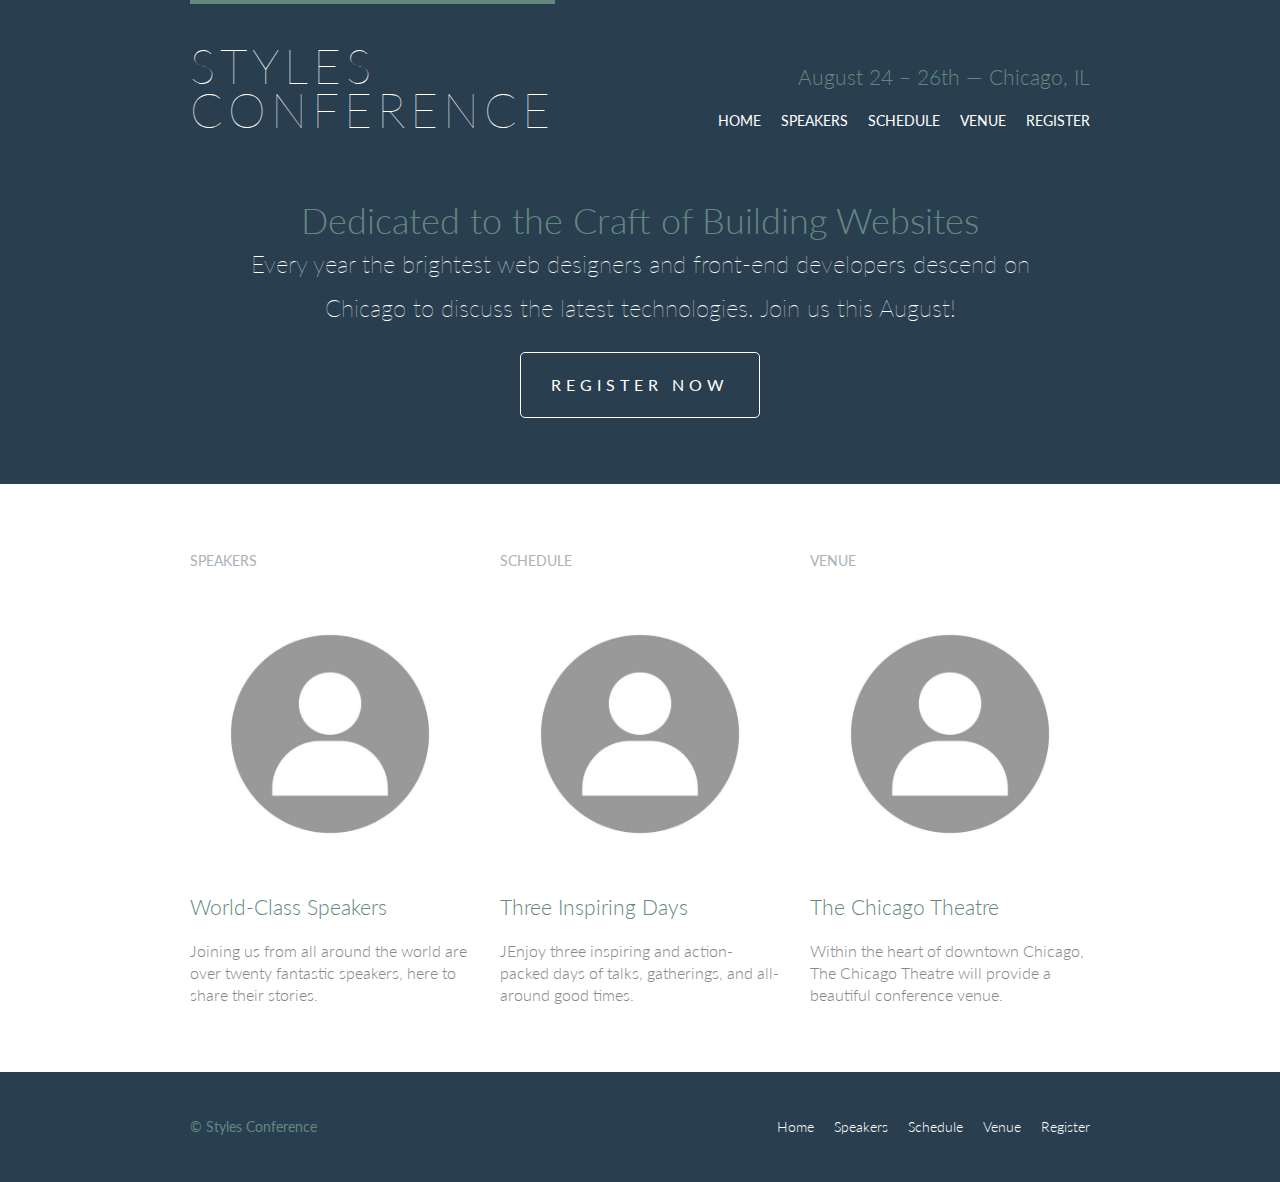
<file: index.html>
<!DOCTYPE html>
<html lang="en">

<head>
    <meta charset="UTF-8">
    <meta name="viewport" content="width=device-width, initial-scale=1.0">
    <link rel="stylesheet" href="assets/stylesheets/main.css">
    <link rel="preconnect" href="https://fonts.googleapis.com">
    <link rel="preconnect" href="https://fonts.gstatic.com" crossorigin>
    <link href="https://fonts.googleapis.com/css2?family=Lato:wght@100;300;400&display=swap" rel="stylesheet">
    <title>Styles Conference</title>
</head>

<body>
    <header class="primary-header container group">
        <h1 class="logo">
            <a href="index.html">Styles <br> Conference</a>
        </h1>
        <h3 class="tagline">August 24 &ndash; 26th &mdash; Chicago, IL</h3>
        <nav class="nav primary-nav">
            <ul>
                <li><a href="index.html">Home</a></li><!-- 
                --><li><a href="speakers.html">Speakers</a></li><!-- 
                --><li><a href="schedule.html">Schedule</a></li><!-- 
                --><li><a href="venue.html">Venue</a></li><!--
                --><li><a href="register.html">Register</a></li>
            </ul>
        </nav>
    </header>
    <section class="hero container">
        <h2>Dedicated to the Craft of Building Websites</h2>
        <p>Every year the brightest web designers and front-end developers descend on Chicago to discuss the latest
            technologies. Join us this August!</p>
        <a href="register.html" class="btn btn-alt">Register Now</a>
    </section>
    <section class="row">
        <div class="grid">
            <!-- Speakers -->
            <section class="teaser col-1-3">
                <h5>Speakers</h5>
                <a href="speakers.html">
                    <img src="assets/Image.jpeg" alt="Speaker Image">
                    <h3>World-Class Speakers</h3>
                </a>
                <p>Joining us from all around the world are over twenty fantastic speakers, here to share their stories.
                </p>
            </section><!-- 
            Schedule 
        --><section class="teaser col-1-3">
            <h5>Schedule</h5>
                <a href="schedule.html">
                    <img src="assets/Image.jpeg" alt="Schedule Image">
                    <h3>Three Inspiring Days</h3>
                </a>
                <p>JEnjoy three inspiring and action-packed days of talks, gatherings, and all-around good times.</p>
            </section><!-- 
            Venue 
        --><section class="teaser col-1-3">
            <h5>Venue</h5>
                <a href="venue.html">
                    <img src="assets/Image.jpeg" alt="Venue Image">
                    <h3>The Chicago Theatre</h3>
                </a>
                <p>Within the heart of downtown Chicago, The Chicago Theatre will provide a beautiful conference venue.
                </p>
            </section>
        </div>
    </section>
    <footer class="primary-footer container group">
        <small>&copy; Styles Conference</small>
        <nav class="nav">
            <ul>
                <li><a href="index.html">Home</a></li><!-- 
                --><li><a href="speakers.html">Speakers</a></li><!-- 
                --><li><a href="schedule.html">Schedule</a></li><!-- 
                --><li><a href="venue.html">Venue</a></li><!--
                --><li><a href="register.html">Register</a></li>
            </ul>
        </nav>
    </footer>
</body>

</html>
</file>
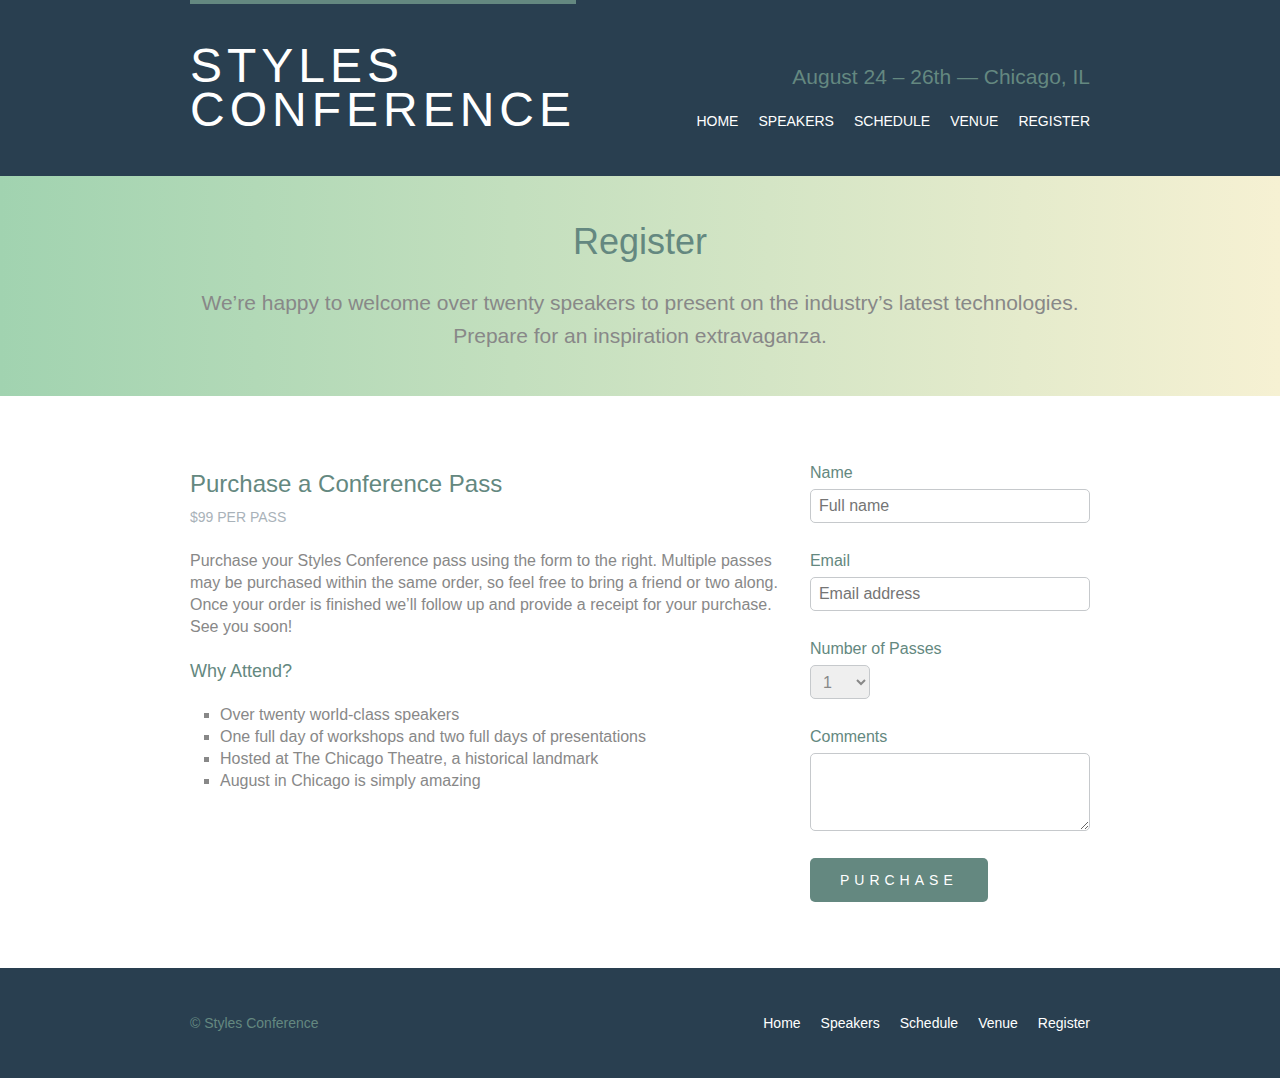
<file: register.html>
<!DOCTYPE html>
<html lang="en">

<head>
    <meta charset="UTF-8">
    <meta name="viewport" content="width=device-width, initial-scale=1.0">
    <link rel="stylesheet" href="assets/stylesheets/main.css">
    <title>Styles Conference</title>
</head>

<body>
    <header class="primary-header container group">
        <h1 class="logo">
            <a href="index.html">Styles <br> Conference</a>
        </h1>
        <h3 class="tagline">August 24 &ndash; 26th &mdash; Chicago, IL</h3>
        <nav class="nav primary-nav">
            <ul>
                <li><a href="index.html">Home</a></li><!-- 
                --><li><a href="speakers.html">Speakers</a></li><!-- 
                --><li><a href="schedule.html">Schedule</a></li><!-- 
                --><li><a href="venue.html">Venue</a></li><!--
                --><li><a href="register.html">Register</a></li>
            </ul>
        </nav>
    </header>
    <section class="row-alt">
        <div class="lead container">
            <h1>Register</h1>
            <p>We&#8217;re happy to welcome over twenty speakers to present on the industry&#8217;s latest technologies.
                Prepare for an inspiration extravaganza.</p>
        </div>
    </section>
    <section class="row">
        <div class="grid">
            <section class="col-2-3">
                <h2>Purchase a Conference Pass</h2>
                <h5>$99 per Pass</h5>

                <p>Purchase your Styles Conference pass using the form to the right. Multiple passes may be purchased
                    within the same order, so feel free to bring a friend or two along. Once your order is finished
                    we&#8217;ll follow up and provide a receipt for your purchase. See you soon!</p>

                <h4>Why Attend?</h4>

                <ul class="why-attend">
                    <li>Over twenty world-class speakers</li>
                    <li>One full day of workshops and two full days of presentations</li>
                    <li>Hosted at The Chicago Theatre, a historical landmark</li>
                    <li>August in Chicago is simply amazing</li>
                </ul>
            </section><!--
          
            --><form class="col-1-3" action="#" method="post">
                <fieldset class="register-group">

                    <label>
                        Name
                        <input type="text" name="name" placeholder="Full name" required>
                    </label>

                    <label>
                        Email
                        <input type="email" name="email" placeholder="Email address" required>
                    </label>

                    <label>
                        Number of Passes
                        <select name="quantity" required>
                            <option value="1" selected>1</option>
                            <option value="2">2</option>
                            <option value="3">3</option>
                            <option value="4">4</option>
                            <option value="5">5</option>
                        </select>
                    </label>

                    <label>
                        Comments
                        <textarea name="comments"></textarea>
                    </label>

                </fieldset>

                <input class="btn btn-default" type="submit" name="submit" value="Purchase">
            </form>
        </div>
    </section>
    <footer class="primary-footer container group">
        <small>&copy; Styles Conference</small>
        <nav class="nav">
            <ul>
                <li><a href="index.html">Home</a></li><!-- 
                --><li><a href="speakers.html">Speakers</a></li><!-- 
                --><li><a href="schedule.html">Schedule</a></li><!-- 
                --><li><a href="venue.html">Venue</a></li><!--
                --><li><a href="register.html">Register</a></li>
            </ul>
        </nav>
    </footer>
</body>

</html>
</file>
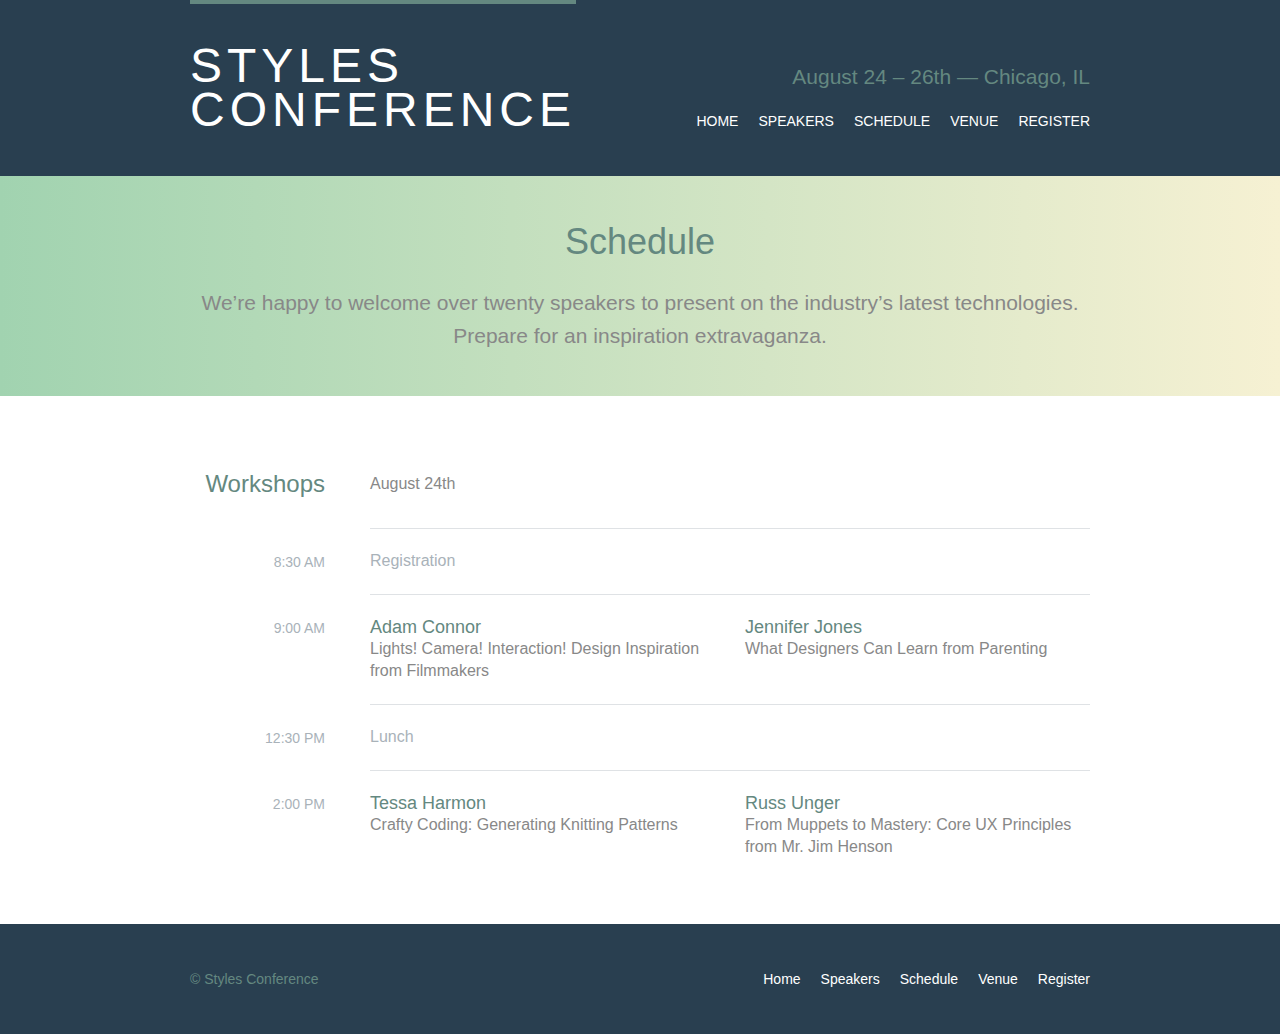
<file: schedule.html>
<!DOCTYPE html>
<html lang="en">

<head>
    <meta charset="UTF-8">
    <meta name="viewport" content="width=device-width, initial-scale=1.0">
    <link rel="stylesheet" href="assets/stylesheets/main.css">
    <title>Styles Conference</title>
</head>

<body>
    <header class="primary-header container group">
        <h1 class="logo">
            <a href="index.html">Styles <br> Conference</a>
        </h1>
        <h3 class="tagline">August 24 &ndash; 26th &mdash; Chicago, IL</h3>
        <nav class="nav primary-nav">
            <ul>
                <li><a href="index.html">Home</a></li><!-- 
                --><li><a href="speakers.html">Speakers</a></li><!-- 
                --><li><a href="schedule.html">Schedule</a></li><!-- 
                --><li><a href="venue.html">Venue</a></li><!--
                --><li><a href="register.html">Register</a></li>
            </ul>
        </nav>
    </header>
    <section class="row-alt">
        <div class="lead container">
            <h1>Schedule</h1>
            <p>We&#8217;re happy to welcome over twenty speakers to present on the industry&#8217;s latest technologies.
                Prepare for an inspiration extravaganza.</p>
        </div>
    </section>
    <section class="row">
        <div class="container">
            <table>
                <thead>
                    <tr>
                        <th scope="row">
                            Workshops
                        </th>
                        <td colspan="2">
                            August 24th
                        </td>
                    </tr>
                </thead>
                <tbody>
                    <tr>
                        <th scope="row">
                            <time datetime="08:30:00">8:30 AM</time>
                        </th>
                        <td class="schedule-offset" colspan="2">
                            Registration
                        </td>
                    </tr>
                    <tr>
                        <th scope="row">
                            <time datetime="09:00:00">9:00 AM</time>
                        </th>
                        <td>
                            <a href="speakers.html#adam-connor">
                                <h4>Adam Connor</h4>
                                Lights! Camera! Interaction! Design Inspiration from Filmmakers
                            </a>
                        </td>
                        <td>
                            <a href="speakers.html#jennifer-jones">
                                <h4>Jennifer Jones</h4>
                                What Designers Can Learn from Parenting
                            </a>
                        </td>
                    </tr>
                    <tr>
                        <th scope="row">
                            <time datetime="12:30:00">12:30 PM</time>
                        </th>
                        <td class="schedule-offset" colspan="2">
                            Lunch
                        </td>
                    </tr>
                    <tr>
                        <th scope="row">
                            <time datetime="14:00">2:00 PM</time>
                        </th>
                        <td>
                            <a href="speakers.html#tessa-harmon">
                                <h4>Tessa Harmon</h4>
                                Crafty Coding: Generating Knitting Patterns
                            </a>
                        </td>
                        <td>
                            <a href="speakers.html#russ-unger">
                                <h4>Russ Unger</h4>
                                From Muppets to Mastery: Core UX Principles from Mr. Jim Henson
                            </a>
                        </td>
                    </tr>
                </tbody>
            </table>
        </div>
    </section>
    <footer class="primary-footer container group">
        <small>&copy; Styles Conference</small>
        <nav class="nav">
            <ul>
                <li><a href="index.html">Home</a></li><!-- 
                --><li><a href="speakers.html">Speakers</a></li><!-- 
                --><li><a href="schedule.html">Schedule</a></li><!-- 
                --><li><a href="venue.html">Venue</a></li><!--
                --><li><a href="register.html">Register</a></li>
            </ul>
        </nav>
    </footer>
</body>

</html>
</file>
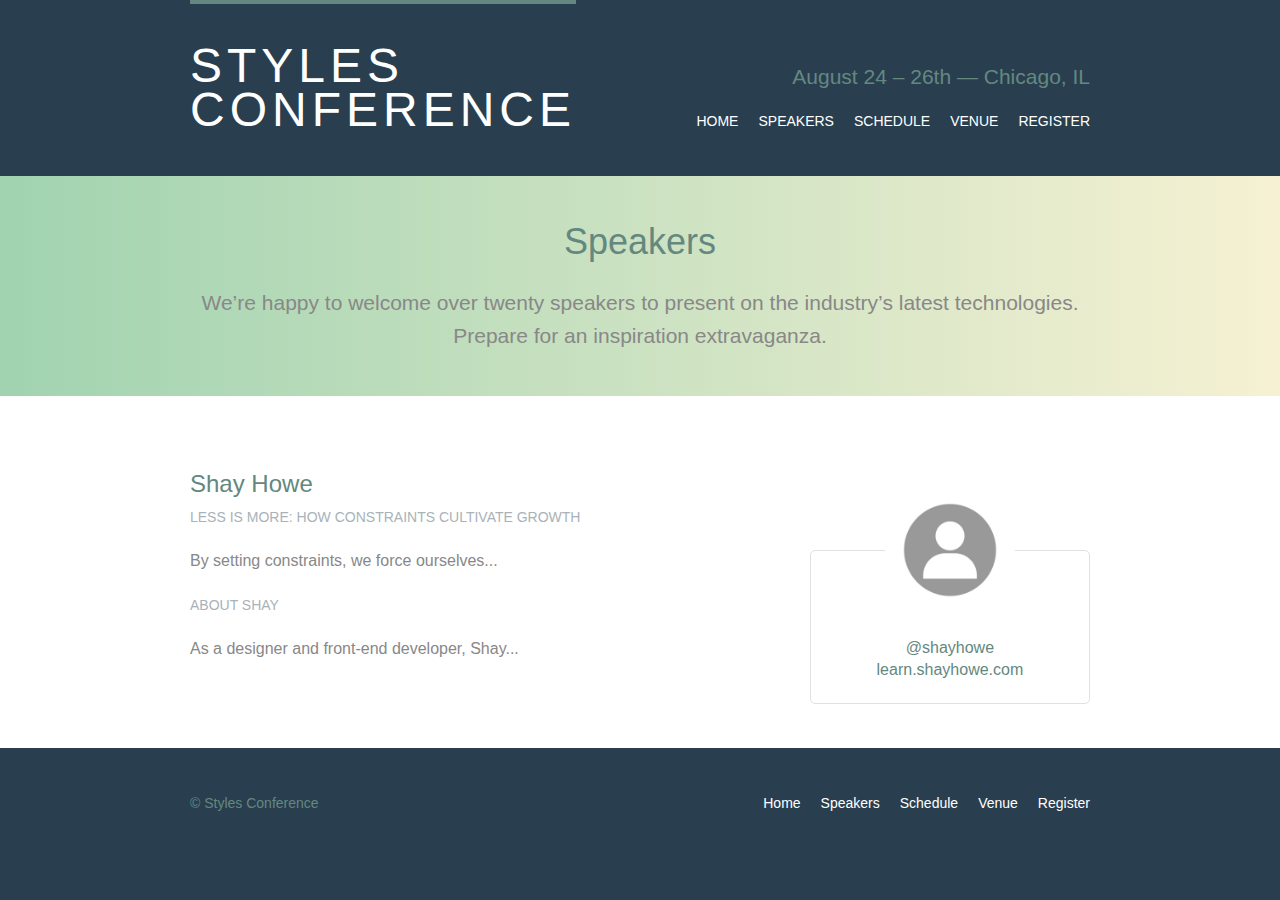
<file: speakers.html>
<!DOCTYPE html>
<html lang="en">

<head>
    <meta charset="UTF-8">
    <meta name="viewport" content="width=device-width, initial-scale=1.0">
    <link rel="stylesheet" href="assets/stylesheets/main.css">
    <title>Styles Conference</title>
</head>

<body>
    <header class="primary-header container group">
        <h1 class="logo">
            <a href="index.html">Styles <br> Conference</a>
        </h1>
        <h3 class="tagline">August 24 &ndash; 26th &mdash; Chicago, IL</h3>
        <nav class="nav primary-nav">
            <ul>
                <li><a href="index.html">Home</a></li><!-- 
                --><li><a href="speakers.html">Speakers</a></li><!-- 
                --><li><a href="schedule.html">Schedule</a></li><!-- 
                --><li><a href="venue.html">Venue</a></li><!--
                --><li><a href="register.html">Register</a></li>
            </ul>
        </nav>
    </header>
    <section class="row-alt">
        <div class="lead container">
            <h1>Speakers</h1>
            <p>We&#8217;re happy to welcome over twenty speakers to present on the industry&#8217;s latest technologies.
                Prepare for an inspiration extravaganza.</p>
        </div>
    </section>
    <section class="row">
        <div class="grid">
            <section id="shay-howe">
                <div class="col-2-3">
                    <h2>Shay Howe</h2>
                    <h5>Less Is More: How Constraints Cultivate Growth</h5>
                    <p>By setting constraints, we force ourselves...</p>           
                    <h5>About Shay</h5>
                    <p>As a designer and front-end developer, Shay...</p>
                </div><!--
        
                --><aside class="col-1-3">
                    <div class="speaker-info">
                        <img src="assets/Image.jpeg" alt="Shay Image">
                        <ul>
                            <li><a href="https://twitter.com/shayhowe">@shayhowe</a></li>
                            <li><a href="http://learn.shayhowe.com/">learn.shayhowe.com</a></li>
                        </ul>
                    </div>
                </aside>
            </section>
        </div>
    </section>
    <footer class="primary-footer container group">
        <small>&copy; Styles Conference</small>
        <nav class="nav">
            <ul>
                <li><a href="index.html">Home</a></li><!-- 
                --><li><a href="speakers.html">Speakers</a></li><!-- 
                --><li><a href="schedule.html">Schedule</a></li><!-- 
                --><li><a href="venue.html">Venue</a></li><!--
                --><li><a href="register.html">Register</a></li>
            </ul>
        </nav>
    </footer>
</body>

</html>
</file>
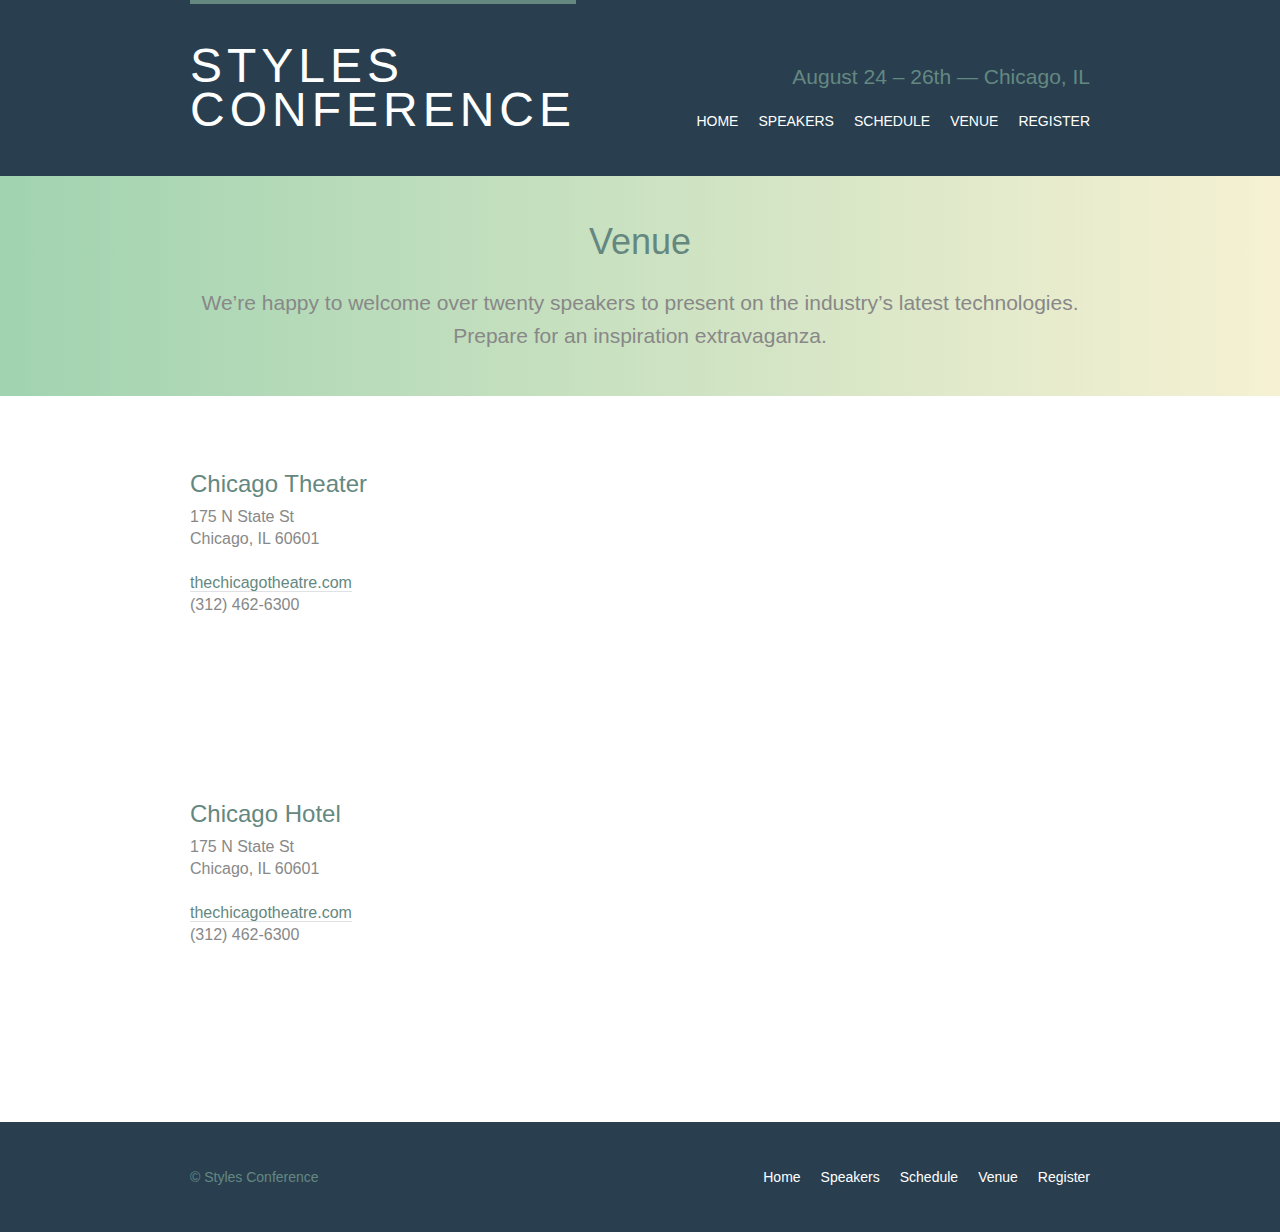
<file: venue.html>
<!DOCTYPE html>
<html lang="en">
<head>
    <meta charset="UTF-8">
    <meta name="viewport" content="width=device-width, initial-scale=1.0">
    <link rel="stylesheet" href="assets/stylesheets/main.css">
    <title>Styles Conference</title>
</head>
<body>
    <header class="primary-header container group">
        <h1 class="logo">
            <a href="index.html">Styles <br> Conference</a>
        </h1>
        <h3 class="tagline">August 24 &ndash; 26th &mdash; Chicago, IL</h3>
        <nav class="nav primary-nav">
            <ul>
                <li><a href="index.html">Home</a></li><!-- 
                --><li><a href="speakers.html">Speakers</a></li><!-- 
                --><li><a href="schedule.html">Schedule</a></li><!-- 
                --><li><a href="venue.html">Venue</a></li><!--
                --><li><a href="register.html">Register</a></li>
            </ul>
        </nav>
    </header>
    <section class="row-alt">
        <div class="lead container">
            <h1>Venue</h1>
            <p>We&#8217;re happy to welcome over twenty speakers to present on the industry&#8217;s latest technologies. Prepare for an inspiration extravaganza.</p>
        </div>
    </section>
    <section class="row">
        <div class="grid">
            <section class="venue-theater">
                <div class="col-1-3">
                    <h2>Chicago Theater</h2>
                    <p>175 N State St <br> Chicago, IL 60601</p>
                    <p><a href="http://www.thechicagotheatre.com/">thechicagotheatre.com</a> <br> (312) 462-6300</p>
                </div><!-- 
                    
                --><iframe class="venue-map col-2-3" src="https://www.google.com/maps/embed?pb=!1m18!1m12!1m3!1d3928.524943536817!2d78.1895094759246!3d10.05600319005231!2m3!1f0!2f0!3f0!3m2!1i1024!2i768!4f13.1!3m3!1m2!1s0x3b00b948f4a80e75%3A0x59d5b2424ad01c13!2sZoho%20Corporation%20Private%20Limited%20-%20PoigaiKaraiPatti%2C%20Madurai.!5e0!3m2!1sen!2sin!4v1698305578086!5m2!1sen!2sin"></iframe>
            </section>
            <section class="venue-hotel">
                <div class="col-1-3">
                    <h2>Chicago Hotel</h2>
                    <p>175 N State St <br> Chicago, IL 60601</p>
                    <p><a href="http://www.thechicagotheatre.com/">thechicagotheatre.com</a> <br> (312) 462-6300</p>
                </div><!-- 

                --><iframe class="venue-map col-2-3" src="https://www.google.com/maps/embed?pb=!1m18!1m12!1m3!1d8195.116753111472!2d80.0468683826811!3d12.83590353041675!2m3!1f0!2f0!3f0!3m2!1i1024!2i768!4f13.1!3m3!1m2!1s0x3a5260db1ff54b03%3A0xa8af6b8bb6419d6f!2sZoho%20Corporation!5e0!3m2!1sen!2sin!4v1698306256702!5m2!1sen!2sin"></iframe>
            </section>
        </div>
    </section>
    <footer class="primary-footer container group">
        <small>&copy; Styles Conference</small>
        <nav class="nav">
            <ul>
                <li><a href="index.html">Home</a></li><!-- 
                --><li><a href="speakers.html">Speakers</a></li><!-- 
                --><li><a href="schedule.html">Schedule</a></li><!-- 
                --><li><a href="venue.html">Venue</a></li><!--
                --><li><a href="register.html">Register</a></li>
            </ul>
        </nav>
    </footer>
</body>
</html>
</file>
<file: assets/stylesheets/main.css>
/* http://meyerweb.com/eric/tools/css/reset/ 
   v2.0 | 20110126
   License: none (public domain)
*/

html,
body,
div,
span,
applet,
object,
iframe,
h1,
h2,
h3,
h4,
h5,
h6,
p,
blockquote,
pre,
a,
abbr,
acronym,
address,
big,
cite,
code,
del,
dfn,
em,
img,
ins,
kbd,
q,
s,
samp,
small,
strike,
strong,
sub,
sup,
tt,
var,
b,
u,
i,
center,
dl,
dt,
dd,
ol,
ul,
li,
fieldset,
form,
label,
legend,
table,
caption,
tbody,
tfoot,
thead,
tr,
th,
td,
article,
aside,
canvas,
details,
embed,
figure,
figcaption,
footer,
header,
hgroup,
menu,
nav,
output,
ruby,
section,
summary,
time,
mark,
audio,
video {
	margin: 0;
	padding: 0;
	border: 0;
	font-size: 100%;
	font: inherit;
	vertical-align: baseline;
}

/* HTML5 display-role reset for older browsers */
article,
aside,
details,
figcaption,
figure,
footer,
header,
hgroup,
menu,
nav,
section {
	display: block;
}

body {
	line-height: 1;
}

ol,
ul {
	list-style: none;
}

blockquote,
q {
	quotes: none;
}

blockquote:before,
blockquote:after,
q:before,
q:after {
	content: '';
	content: none;
}

table {
	border-collapse: collapse;
	border-spacing: 0;
}

/*
  ========================================
  Custom styles
  ========================================
*/
body {
	background: #293f50;
	color: #888;
	font: 300 16px/22px "Lato", "Open Sans", "Helvetica Neue", Helvetica, Arial, sans-serif;
}

h1,
h2,
h3,
h4 {
	color: #648880;
}

h1 {
	font-size: 36px;
	line-height: 44px;
}

h2 {
	font-size: 24px;
	line-height: 44px;
}

h3 {
	font-size: 21px;
}

h4 {
	font-size: 18px;
}

h5 {
	color: #a9b2b9;
	font-size: 14px;
	font-weight: 400;
	text-transform: uppercase;
}

strong {
	font-weight: 400;
}

cite,
em {
	font-style: italic;
}

/*
  ========================================
  Grid
  ========================================
*/
*,
*:before,
*:after {
	-webkit-box-sizing: border-box;
	-moz-box-sizing: border-box;
	box-sizing: border-box;
}

.container {
	padding-left: 30px;
	padding-right: 30px;
}

.col-1-3 {
	width: 33.33%;
}

.col-2-3 {
	width: 66.66%;
}

.col-1-3,
.col-2-3 {
	display: inline-block;
	vertical-align: top;
}

.grid,
.col-1-3,
.col-2-3 {
	padding-left: 15px;
	padding-right: 15px;
}

.container,
.grid {
	margin: 0 auto;
	width: 960px;
}


/*
  ========================================
  Clearfix
  ========================================
*/
.group:before,
.group:after {
	content: "";
	display: table;
}

.group:after {
	clear: both;
}

.group {
	clear: both;
	zoom: 1;
}

/*
  ========================================
  Typography
  ========================================
*/

h1,
h3,
h4,
h5,
p {
	margin-bottom: 22px;
}

/*
  ========================================
  Buttons
  ========================================
*/

.btn {
	border-radius: 5px;
	color: #fff;
	cursor: pointer;
	display: inline-block;
	font-weight: 400;
	letter-spacing: 5px;
	margin: 0;
	text-transform: uppercase;
}

.btn-alt {
	border: 1px solid #fff;
	padding: 10px 30px;
}

.btn-alt:hover {
	background: #fff;
	color: #648880;
}

.btn-default {
	border: 0;
	background: #648880;
	padding: 11px 30px;
	font-size: 14px;
}

.btn-default:hover {
	background: #77a198;
}


/*
  ========================================
  Home
  ========================================
*/

.hero {
	color: #fff;
	line-height: 44px;
	padding: 22px 80px 66px 80px;
	text-align: center;
}

.hero h2 {
	font-size: 36px;
}

.hero p {
	font-size: 24px;
	font-weight: 100;
}

/*
  ========================================
  Primary header
  ========================================
*/

.logo {
	border-top: 4px solid #648880;
	float: left;
	font-size: 48px;
	font-weight: 100;
	letter-spacing: 5px;
	line-height: 44px;
	padding: 40px 0 22px 0;
	text-transform: uppercase;
}

.tagline {
	margin: 66px 0 22px 0;
	text-align: right;
}

.primary-nav {
	font-size: 14px;
	font-weight: 400;
	/* letter-spacing: 5px; */
	text-transform: uppercase;
}

/*
  ========================================
  Primary footer
  ========================================
*/

.primary-footer small {
	float: left;
	font-weight: 400;
}

.primary-footer {
	color: #648880;
	font-size: 14px;
	padding-bottom: 44px;
	padding-top: 44px;
}

/*
  ========================================
  Links
  ========================================
*/


a {
	color: #648880;
	text-decoration: none;
}

a:hover {
	color: #a9b2b9;
}

p a {
	border-bottom: 1px solid #dfe2e5;
}

.teaser a:hover h3 {
	color: #a9b2b9
}

.teaser img {
	border-radius: 5px;
	display: block;
	margin-bottom: 22px;
	max-width: 100%
}

.primary-header a,
.primary-footer a {
	color: #fff;
}

.primary-header a:hover,
.primary-footer a:hover {
	color: #648880;
}

/*
  ========================================
  Navigation
  ========================================
*/

.nav {
	text-align: right;
}

.nav li {
	display: inline-block;
	margin: 0 10px;
	vertical-align: top;
}

.nav li:last-child {
	margin-right: 0;
}


/*
  ========================================
  Rows
  ========================================
*/

.row,
.row-alt {
	min-width: 960px;
}

.row {
	background: #fff;
	padding: 66px 0 44px 0;
}

.row-alt {
	background: #cbe2c1;
	background: -webkit-linear-gradient(to right, #a1d3b0, #f6f1d3);
	background: -moz-linear-gradient(to right, #a1d3b0, #f6f1d3);
	background: linear-gradient(to right, #a1d3b0, #f6f1d3);
	padding: 44px 0 22px 0;
}

/*
  ========================================
  Leads
  ========================================
*/

.lead {
	text-align: center;
}

.lead p {
	font-size: 21px;
	line-height: 33px;
}

/*
  ========================================
  Speakers
  ========================================
*/

.speaker-info {
	border: 1px solid #dfe2e5;
	border-radius: 5px;
	margin-top: 88px;
	padding-bottom: 22px;
	text-align: center;
}

.speaker-info img {
	border-radius: 50%;
	height: 130px;
	margin: -66px 0 22px 0;
	vertical-align: top;
}


.speaker {
	margin-bottom: 44px;
}

/*
  ========================================
  Venue
  ========================================
*/

.venue-theater {
	margin-bottom: 66px;
}

.venue-hotel {
	margin-bottom: 22px;
}

.venue-map {
	height: 264px;
}

/*
  ========================================
  Register
  ========================================
*/

.why-attend {
	list-style: square;
	margin: 0 0 22px 30px;
}

form {
	margin-bottom: 22px;
}

input,
select,
textarea {
	font: 300 16px/22px "Lato", "Open Sans", "Helvetica Neue", Helvetica, Arial, sans-serif;
}

.register-group label {
	color: #648880;
	cursor: pointer;
	font-weight: 400;
}

.register-group input,
.register-group select,
.register-group textarea {
	border: 1px solid #c6c9cc;
	border-radius: 5px;
	color: #888;
	display: block;
	margin: 5px 0 27px 0;
	padding: 5px 8px;
}

.register-group input,
.register-group textarea {
	width: 100%;
}

.register-group select {
	height: 34px;
	width: 60px;
}

.register-group textarea {
	height: 78px;
}

/*
  ========================================
  Schedule
  ========================================
*/

table {
	margin-bottom: 44px;
	width: 100%;
}

table:last-child {
	margin-bottom: 0;
}

th,
td {
	padding-bottom: 22px;
	vertical-align: top;
}

th {
	padding-right: 45px;
	text-align: right;
	width: 20%;
}

td {
	width: 40%;
}

thead {
	line-height: 44px;
}

thead th {
	color: #648880;
	font-size: 24px;
}

tbody th {
	color: #a9b2b9;
	font-size: 14px;
	font-weight: 400;
	padding-top: 22px;
	text-transform: uppercase;
}

tbody td {
	border-top: 1px solid #dfe2e5;
	padding-top: 21px;
}

tbody td:first-of-type {
	padding-right: 15px;
}

tbody td:last-of-type {
	padding-left: 15px;
}

tbody td:only-of-type {
	padding-left: 0;
	padding-right: 0;
}

table a {
	color: #888;
}

table h4 {
	margin-bottom: 0;
}

.schedule-offset {
	color: #a9b2b9;
}
</file>
